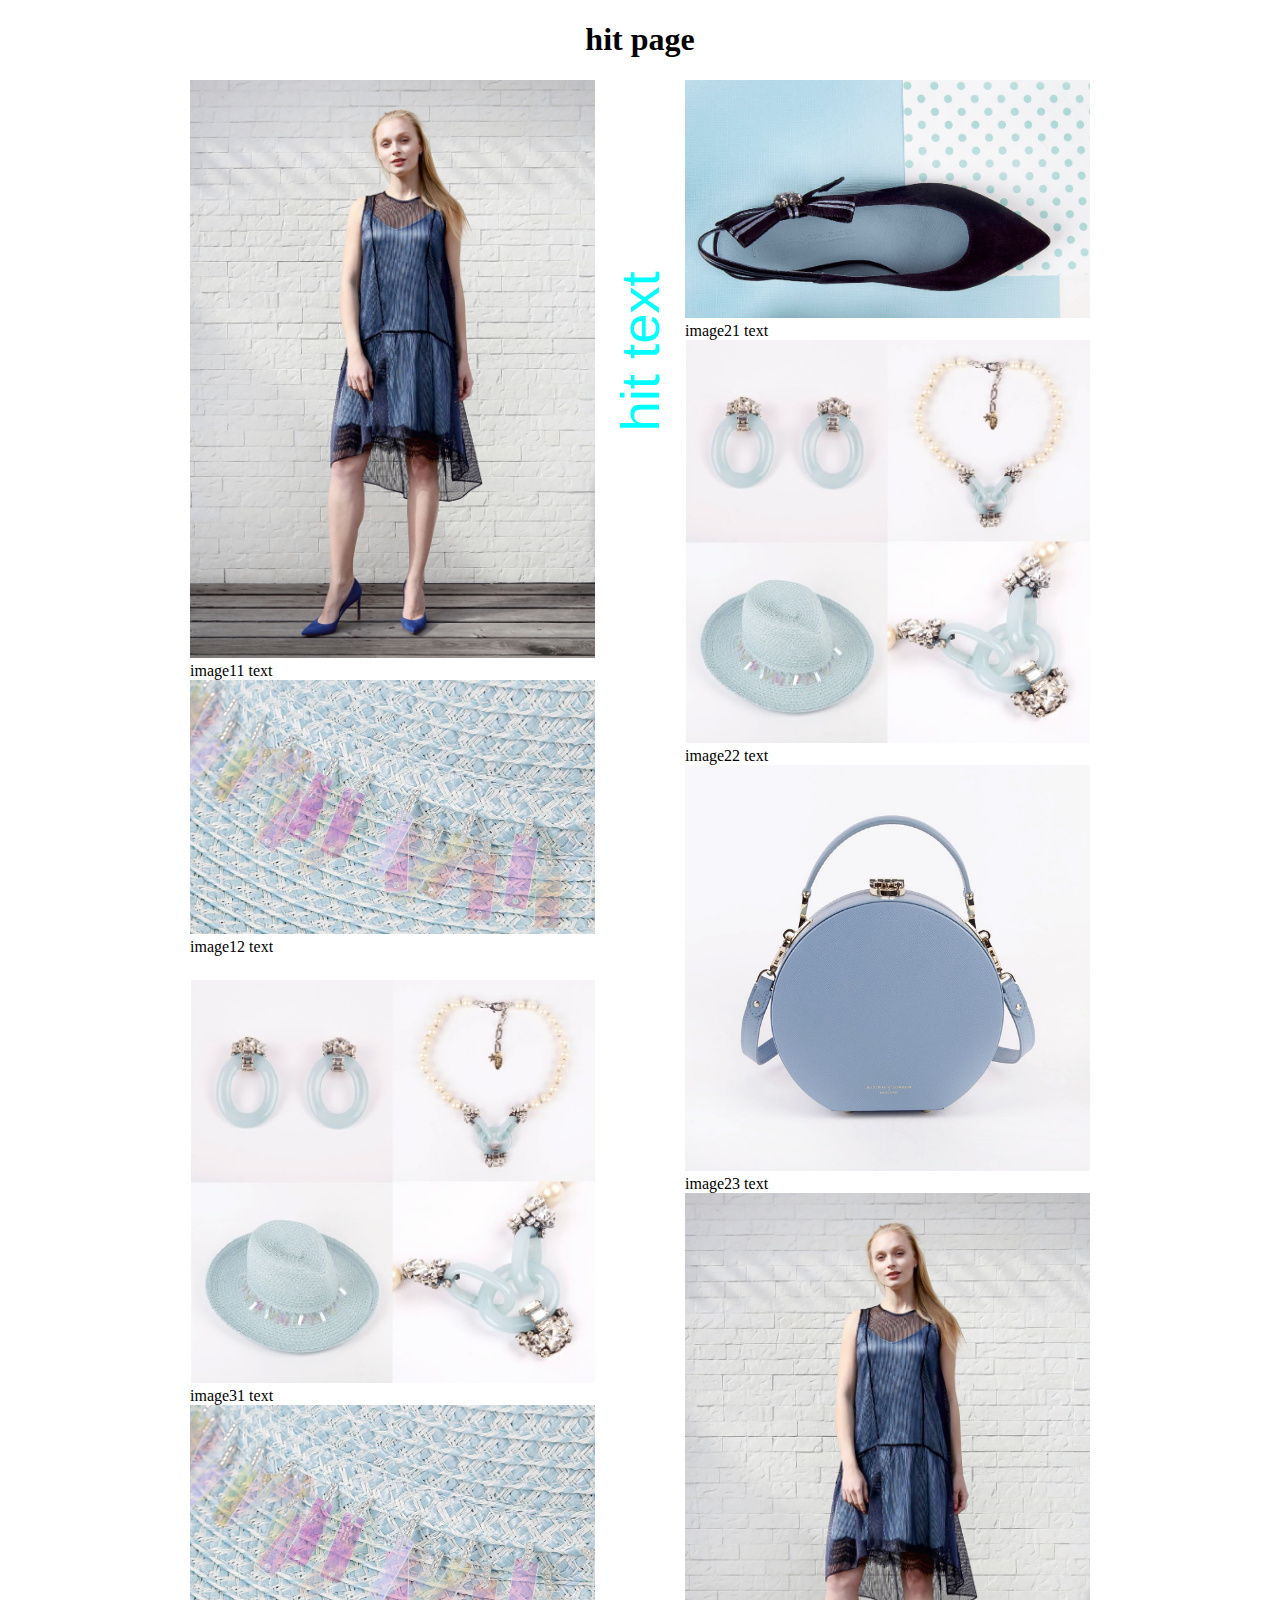
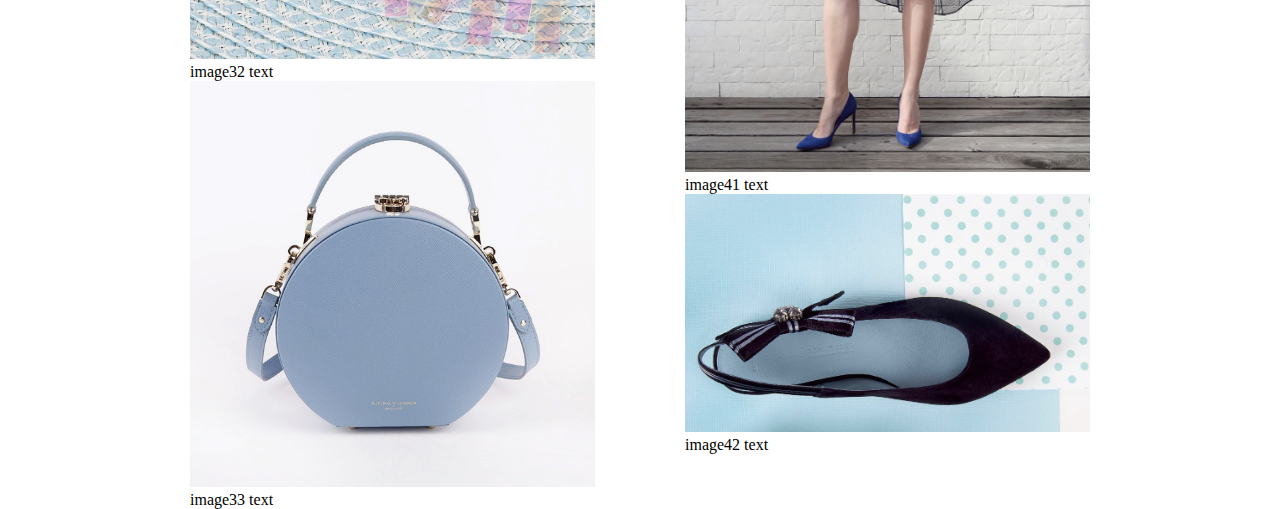
<file: index.html>
<!DOCTYPE html>
<html lang="en">
  <head>
    <meta charset="UTF-8" />
    <meta name="viewport" content="width=device-width, initial-scale=1.0" />
    <title>hit-page</title>
    <link rel="stylesheet" href="./styles.css" />
  </head>
  <body>
    <h1>hit page</h1>
    <div class="hit-page">
      <div class="one-hit">
        <div class="first-hit">
          <div class="first-hit_image-block-left-top">
            <div class="image-block">
              <img src="./images/img11.jpg" alt="img11-alt" />
            </div>
            <div class="image-text-block">
              <div class="image-text">
                image11 text
              </div>
            </div>
          </div>
          <div class="first-hit_image-block-right-top">
            <div class="image-block">
              <img src="./images/img21.jpg" alt="img21-alt" />
            </div>
            <div class="image-text-block">
              <div class="image-text">
                image21 text
              </div>
            </div>
          </div>
          <div class="first-hit_image-block-right-middle">
            <div class="image-block">
              <img src="./images/img22.jpg" alt="img22-alt" />
            </div>
            <div class="image-text-block">
              <div class="image-text">
                image22 text
              </div>
            </div>
          </div>
          <div class="first-hit_text-block-middle-top">
            <div class="vert-text-block">
              <div class="hit-text">
                hit text
              </div>
            </div>
          </div>
          <div class="first-hit_image-block-left-bottom">
            <div class="image-block">
              <img src="./images/img12.jpg" alt="img12-alt" />
            </div>
            <div class="image-text-block">
              <div class="image-text">
                image12 text
              </div>
            </div>
          </div>
          <div class="first-hit_image-block-right-bottom">
            <div class="image-block">
              <img src="./images/img23.jpg" alt="img23-alt" />
            </div>
            <div class="image-text-block">
              <div class="image-text">
                image23 text
              </div>
            </div>
          </div>
        </div>
        <div class="second-hit">
          <div class="second-hit_image-block-left-top">
            <div class="image-block">
              <img src="./images/img31.jpg" alt="img31-alt" />
            </div>
            <div class="image-text-block">
              <div class="image-text">
                image31 text
              </div>
            </div>
          </div>
          <div class="second-hit_image-block-right-top">
            <div class="image-block">
              <img src="./images/img41.jpg" alt="img41-alt" />
            </div>
            <div class="image-text-block">
              <div class="image-text">
                image41 text
              </div>
            </div>
          </div>
          <div class="second-hit_image-block-left-middle">
            <div class="image-block">
              <img src="./images/img32.jpg" alt="img32-alt" />
            </div>
            <div class="image-text-block">
              <div class="image-text">
                image32 text
              </div>
            </div>
          </div>
          <div class="second-hit_image-block-left-bottom">
            <div class="image-block">
              <img src="./images/img33.jpg" alt="img33-alt" />
            </div>
            <div class="image-text-block">
              <div class="image-text">
                image33 text
              </div>
            </div>
          </div>
          <div class="second-hit_image-block-right-bottom">
            <div class="image-block">
              <img src="./images/img42.jpg" alt="img42-alt" />
            </div>
            <div class="image-text-block">
              <div class="image-text">
                image42 text
              </div>
            </div>
          </div>
        </div>
      </div>
    </div>
  </body>
</html>
</file>
<file: styles.css>
.clear {
  margin: 0 0;
  padding: 0;
}

h1 {
  text-align: center;
}
.first-hit,
.second-hit {
  display: block;
  width: 100%;
  height: 100vh;
}

.hit-text {
  color: aqua;
  width: 100%;
  font: calc(1em + 3vw) sans-serif;
}

.vert-text-block {
  width: 50vw;
  transform: rotate(-90deg);
}
.first-hit_text-block-middle-top {
  position: absolute;
  left: 25%;
}

.first-hit_image-block-left-top,
.first-hit_image-block-left-bottom,
.second-hit_image-block-left-top,
.second-hit_image-block-left-middle,
.second-hit_image-block-left-bottom {
  float: left;
}

.first-hit_image-block-right-top,
.first-hit_image-block-right-middle,
.first-hit_image-block-right-bottom,
.second-hit_image-block-right-top,
.second-hit_image-block-right-bottom {
  float: right;
}

.image-block {
  width: 100%;
}

.image-block img {
  width: 100%;
}

.one-hit {
  margin: 5px auto;
  max-width: 900px;
}

.hit-page {
  width: 100%;
}

.first-hit_image-block-left-top,
.first-hit_image-block-left-bottom,
.second-hit_image-block-left-top,
.second-hit_image-block-left-middle,
.second-hit_image-block-left-bottom {
  width: 45%;
}

.first-hit_image-block-right-top,
.first-hit_image-block-right-middle,
.first-hit_image-block-right-bottom,
.second-hit_image-block-right-top,
.second-hit_image-block-right-bottom {
  width: 45%;
}
</file>
